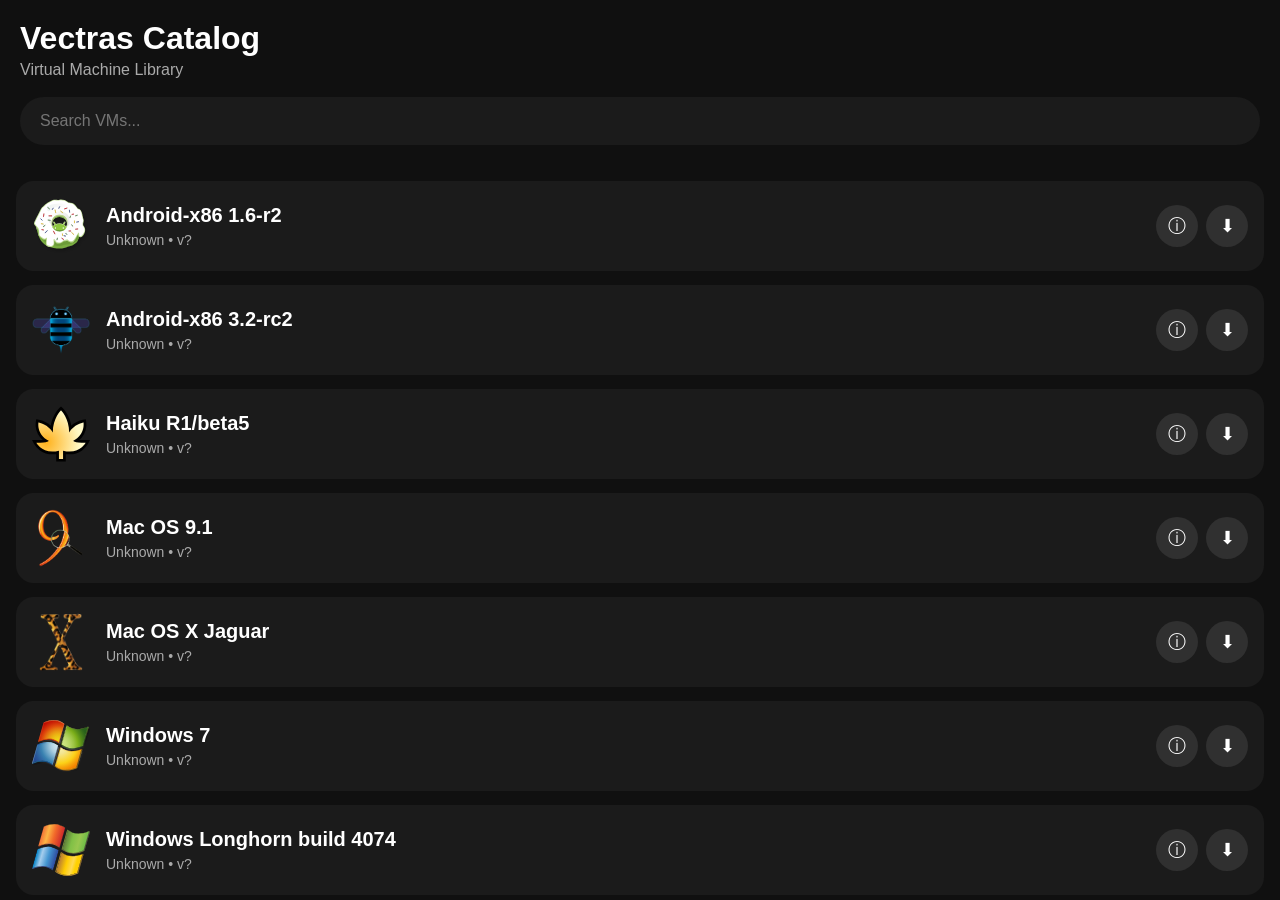
<file: index.html>
<!DOCTYPE html>
<html lang="en">
<head>

<meta charset="UTF-8">
<meta name="viewport" content="width=device-width, initial-scale=1">

<title>Vectras Catalog</title>

<link rel="stylesheet" href="style.css">

</head>

<body>

<header class="header">

<div class="title">
<h1>Vectras Catalog</h1>
<p>Virtual Machine Library</p>
</div>

<div class="searchContainer">

<input
id="search"
type="text"
placeholder="Search VMs..."
oninput="filterVMs()">

</div>

</header>

<main>

<div
id="vmList"
class="vmList">

</div>

</main>

<!-- ========================= -->

<div
id="infoModal"
class="modal">

<div class="modalCard">

<div class="modalHeader">

<div>

<h2 id="vmTitle">
Loading...
</h2>

<p id="vmSubtitle">
</p>

</div>

<button
class="closeButton"
onclick="closeInfo()">

✕

</button>

</div>

<div class="tabBar">

<button
class="tab active"
onclick="openTab('information')">

Information

</button>

<button
class="tab"
onclick="openTab('qemu')">

QEMU

</button>

</div>

<div
id="information"
class="tabContent active">

<table class="infoTable">

<tr>

<td>Name</td>

<td id="infoName"></td>

</tr>

<tr>

<td>Author</td>

<td id="infoAuthor"></td>

</tr>

<tr>

<td>Version</td>

<td id="infoVersion"></td>

</tr>

<tr>

<td>Architecture</td>

<td id="infoArch"></td>

</tr>

<tr>

<td>File Size</td>

<td id="infoFileSize"></td>

</tr>

<tr>

<td>Disk Size</td>

<td id="infoDiskSize"></td>

</tr>

</table>

<h3>Description</h3>

<p id="infoDescription"></p>

<a
id="infoSource"
target="_blank">

Description Source

</a>

</div>

<div
id="qemu"
class="tabContent">

<h3>QEMU Command</h3>

<pre id="qemuCommand"></pre>

<h3>Decoded</h3>

<div
id="qemuDecoded">

</div>

</div>

</div>

</div>

<script src="script.js"></script>

</body>
</html>
</file>
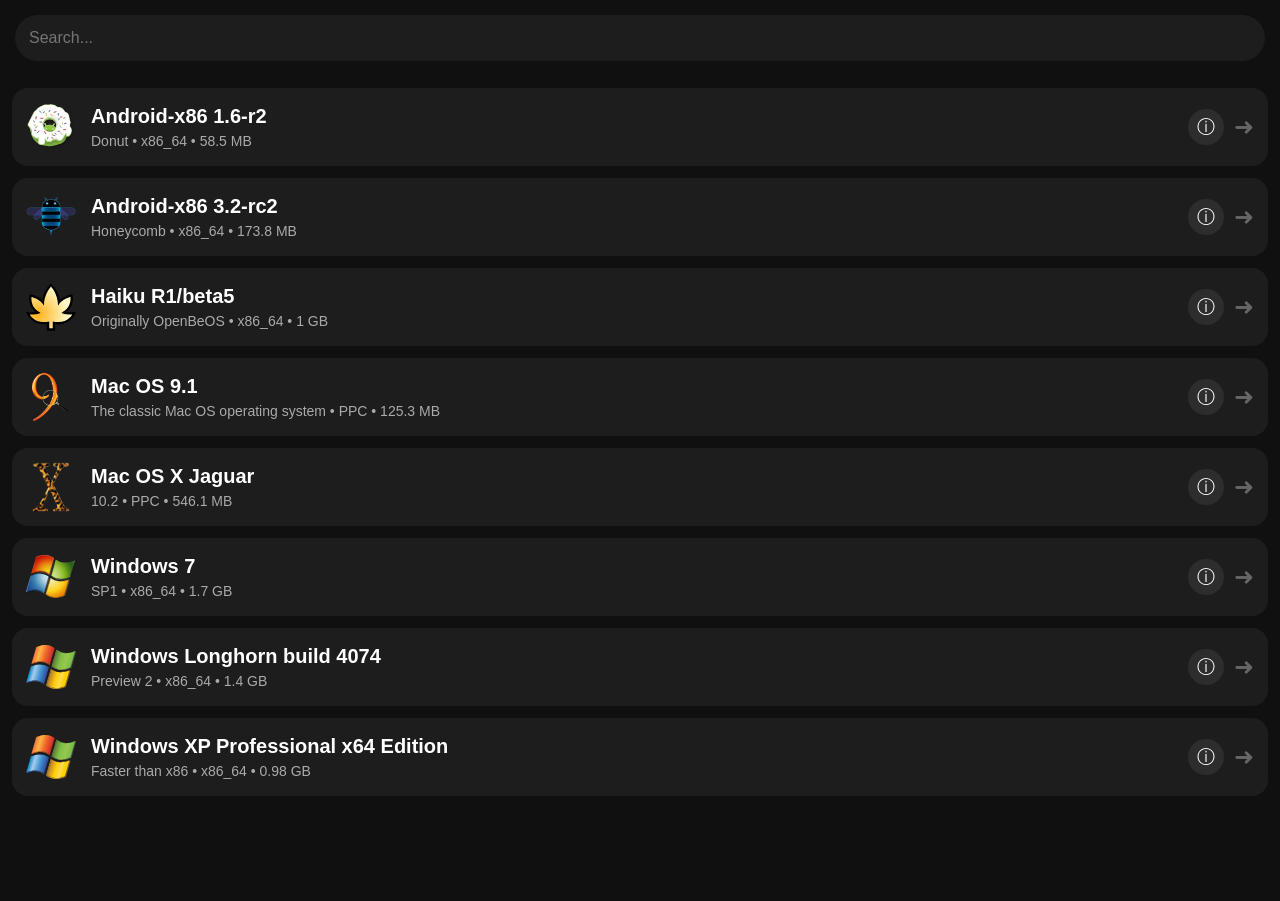
<file: index_.html>
<!DOCTYPE html>
<html lang="en">
<head>

<meta charset="UTF-8">
<meta name="viewport" content="width=device-width, initial-scale=1">

<title>Vectras Catalog</title>

<style>

*{
margin:0;
padding:0;
box-sizing:border-box;
font-family:Arial,sans-serif;
}

body{
background:#101010;
color:white;
height:100vh;
overflow:hidden;
}

.header{
padding:15px;
}

.search{
width:100%;
padding:14px;
background:#1d1d1d;
border:none;
border-radius:25px;
color:white;
font-size:16px;
outline:none;
}

.vmList{
height:calc(100vh - 75px);
overflow-y:auto;
padding:12px;
}

.vm{
display:flex;
align-items:center;
background:#1d1d1d;
padding:14px;
border-radius:16px;
margin-bottom:12px;
cursor:pointer;
transition:.2s;
}

.vm:hover{
background:#292929;
}

.icon{
width:50px;
height:50px;
margin-right:15px;
flex-shrink:0;
}

.icon img{
width:100%;
height:100%;
object-fit:contain;
}

.info{
flex:1;
}

.name{
font-size:20px;
font-weight:bold;
}

.details{
margin-top:5px;
font-size:14px;
color:#aaa;
}

.arrow{
font-size:24px;
color:#666;
}

.infoBtn{
width:36px;
height:36px;
border:none;
border-radius:50%;
background:#2d2d2d;
color:#fff;
font-size:18px;
cursor:pointer;
margin-right:10px;
transition:.2s;
}

.infoBtn:hover{
background:#3b3b3b;
}

.modal{
position:fixed;
left:0;
top:0;
width:100%;
height:100%;
background:rgba(0,0,0,.65);
display:none;
justify-content:center;
align-items:center;
z-index:999;
}

.modalContent{
background:#1d1d1d;
width:90%;
max-width:420px;
border-radius:18px;
padding:20px;
}

.modalContent h2{
margin-bottom:12px;
}

.modalContent p{
color:#ccc;
white-space:pre-wrap;
line-height:1.5;
}

.closeBtn{
margin-top:20px;
padding:10px 18px;
background:#2979ff;
border:none;
border-radius:10px;
color:white;
cursor:pointer;
}

</style>

</head>

<body>

<div class="header">

<input
id="search"
class="search"
placeholder="Search..."
oninput="filterVMs()">

</div>

<div id="vmList" class="vmList"></div>

<script>

let allVMs=[];

async function loadVMs(){

const files=await fetch("vms/index.json").then(r=>r.json());

const promises=files.map(file=>
fetch("vms/"+file+".json").then(r=>r.json())
);

allVMs=await Promise.all(promises);

allVMs.sort((a,b)=>
a.name.localeCompare(b.name)
);

render(allVMs);

}

function render(vms){

const list=document.getElementById("vmList");

list.innerHTML="";

vms.forEach(vm=>{

list.innerHTML+=`

<div class="vm"
onclick="window.open('${vm.download}','_blank')">

<div class="icon">
<img src="${vm.icon}">
</div>

<div class="info">

<div class="name">
${vm.name}
</div>

<div class="details">
${vm.details}
</div>

</div>

<button
class="infoBtn"
onclick="event.stopPropagation();showInfo(${JSON.stringify(vm.info)} , ${JSON.stringify(vm.name)});">

ⓘ

</button>

<div class="arrow">
➜
</div>

</div>

`;

});

}

function filterVMs(){

const search=document
.getElementById("search")
.value
.toLowerCase();

const filtered=allVMs.filter(vm=>

vm.name.toLowerCase().includes(search) ||

vm.details.toLowerCase().includes(search)

);

render(filtered);

}

loadVMs();

</script>

<div class="modal" id="infoModal">

<div class="modalContent">

<h2 id="modalTitle"></h2>

<p id="modalInfo"></p>

<button class="closeBtn" onclick="closeInfo()">
Close
</button>

</div>

</div>

</body>
</html>
</file>
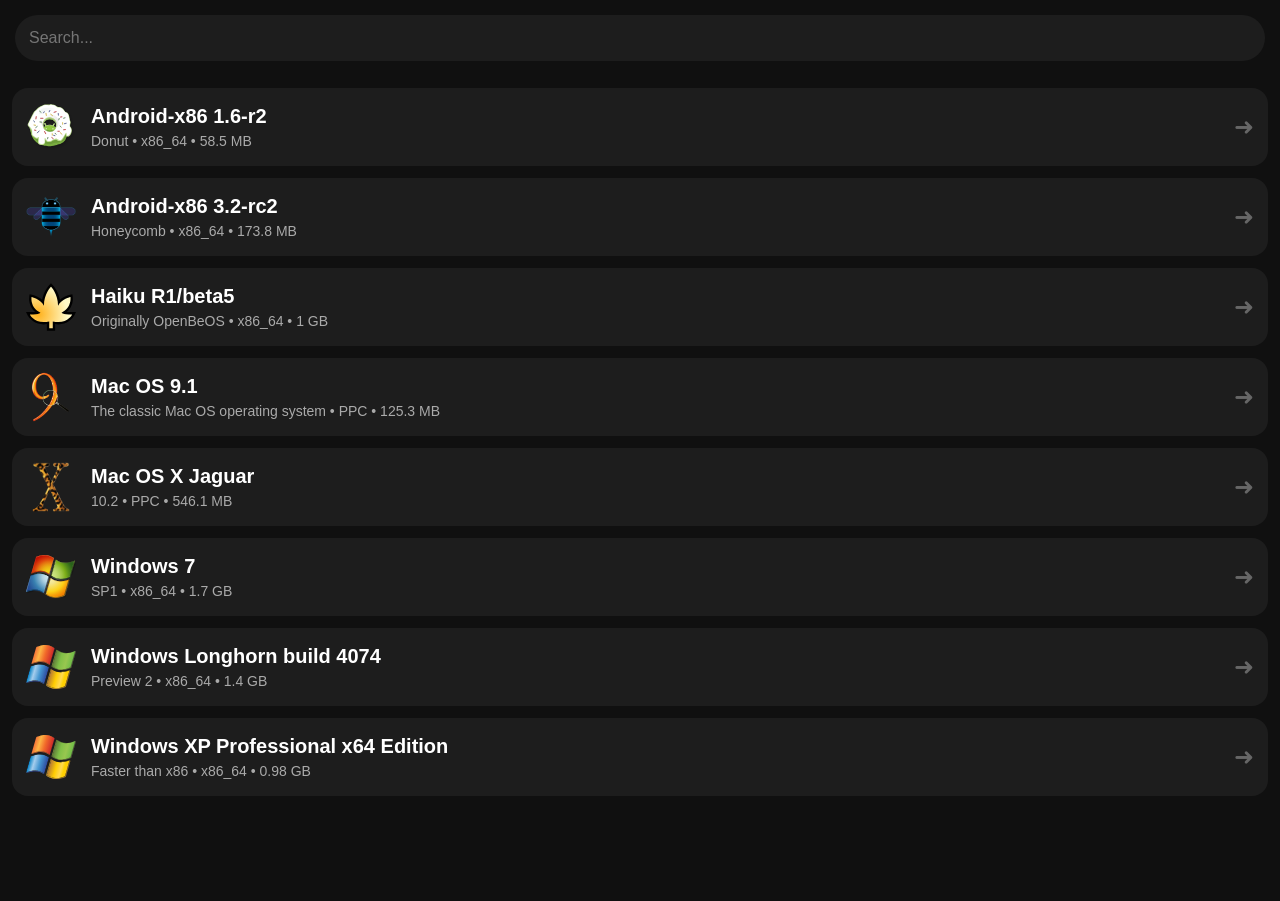
<file: indexOlder.html>
<!DOCTYPE html>
<html lang="en">
<head>

<meta charset="UTF-8">
<meta name="viewport" content="width=device-width, initial-scale=1">

<title>Vectras Catalog</title>
<link rel="icon" type="image/x-icon" href="./favicon.ico">

<style>

*{
margin:0;
padding:0;
box-sizing:border-box;
font-family:Arial,sans-serif;
}

body{
background:#101010;
color:white;
height:100vh;
overflow:hidden;
}

.header{
padding:15px;
}

.search{
width:100%;
padding:14px;
background:#1d1d1d;
border:none;
border-radius:25px;
color:white;
font-size:16px;
outline:none;
}

.vmList{
height:calc(100vh - 75px);
overflow-y:auto;
padding:12px;
}

.vm{
display:flex;
align-items:center;
background:#1d1d1d;
padding:14px;
border-radius:16px;
margin-bottom:12px;
cursor:pointer;
transition:.2s;
}

.vm:hover{
background:#292929;
}

.icon{
width:50px;
height:50px;
margin-right:15px;
flex-shrink:0;
}

.icon img{
width:100%;
height:100%;
object-fit:contain;
}

.info{
flex:1;
}

.name{
font-size:20px;
font-weight:bold;
}

.details{
margin-top:5px;
font-size:14px;
color:#aaa;
}

.arrow{
font-size:24px;
color:#666;
}

</style>

</head>

<body>

<div class="header">

<input
id="search"
class="search"
placeholder="Search..."
oninput="filterVMs()">

</div>

<div id="vmList" class="vmList"></div>

<script>

let allVMs=[];

async function loadVMs(){

const files=await fetch("vms/index.json").then(r=>r.json());

const promises=files.map(file=>
fetch("vms/"+file+".json").then(r=>r.json())
);

allVMs=await Promise.all(promises);

allVMs.sort((a,b)=>
a.name.localeCompare(b.name)
);

render(allVMs);

}

function render(vms){

const list=document.getElementById("vmList");

list.innerHTML="";

vms.forEach(vm=>{

list.innerHTML+=`

<div class="vm"
onclick="window.open('${vm.download}','_blank')">

<div class="icon">

<img src="${vm.icon}">

</div>

<div class="info">

<div class="name">
${vm.name}
</div>

<div class="details">
${vm.details}
</div>

</div>

<div class="arrow">
➜
</div>

</div>

`;

});

}

function filterVMs(){

const search=document
.getElementById("search")
.value
.toLowerCase();

const filtered=allVMs.filter(vm=>

vm.name.toLowerCase().includes(search) ||

vm.details.toLowerCase().includes(search)

);

render(filtered);

}

loadVMs();

</script>

</body>
</html>
</file>
<file: style.css>
:root{

--bg:#101010;
--surface:#1b1b1b;
--surface2:#252525;
--accent:#4CAF50;
--text:#ffffff;
--sub:#aaaaaa;
--radius:18px;

}

*{
margin:0;
padding:0;
box-sizing:border-box;
font-family:Arial,sans-serif;
}

body{

background:var(--bg);
color:var(--text);
height:100vh;
display:flex;
flex-direction:column;
overflow:hidden;

}

.header{

padding:20px;

}

.title h1{

font-size:32px;

}

.title p{

color:var(--sub);
margin-top:4px;

}

.searchContainer{

margin-top:18px;

}

#search{

width:100%;
padding:15px 20px;
border:none;
outline:none;
border-radius:999px;

background:var(--surface);

color:white;

font-size:16px;

}

main{

flex:1;
overflow:hidden;

}

.vmList{

height:100%;
overflow-y:auto;

padding:16px;

}

.vm{

display:flex;

align-items:center;

background:var(--surface);

border-radius:var(--radius);

padding:16px;

margin-bottom:14px;

transition:.25s;

cursor:pointer;

}

.vm:hover{

background:var(--surface2);

transform:translateY(-2px);

}

.vmIcon{

width:58px;
height:58px;

margin-right:16px;

flex-shrink:0;

}

.vmIcon img{

width:100%;
height:100%;

object-fit:contain;

}

.vmInfo{

flex:1;

}

.vmName{

font-size:20px;
font-weight:bold;

}

.vmDetails{

margin-top:5px;

color:var(--sub);

font-size:14px;

}

.vmButtons{

display:flex;

align-items:center;

gap:8px;

}

.vmButtons button{

width:42px;
height:42px;

border:none;

border-radius:50%;

background:#303030;

color:white;

cursor:pointer;

font-size:18px;

transition:.2s;

}

.vmButtons button:hover{

background:#444;

}

.modal{

position:fixed;

left:0;
top:0;

width:100%;
height:100%;

display:none;

align-items:center;
justify-content:center;

background:rgba(0,0,0,.7);

z-index:1000;

}

.modalCard{

width:min(700px,92vw);

max-height:90vh;

overflow-y:auto;

background:#1b1b1b;

border-radius:20px;

padding:22px;

}

.modalHeader{

display:flex;

justify-content:space-between;

align-items:center;

margin-bottom:18px;

}

.closeButton{

width:42px;
height:42px;

border:none;

border-radius:50%;

background:#333;

color:white;

font-size:20px;

cursor:pointer;

}

.tabBar{

display:flex;

gap:10px;

margin-bottom:20px;

}

.tab{

padding:12px 22px;

border:none;

border-radius:999px;

background:#2d2d2d;

color:white;

cursor:pointer;

}

.tab.active{

background:var(--accent);

}

.tabContent{

display:none;

}

.tabContent.active{

display:block;

}

.infoTable{

width:100%;

border-collapse:collapse;

margin-bottom:18px;

}

.infoTable td{

padding:10px;

border-bottom:1px solid #333;

vertical-align:top;

}

.infoTable td:first-child{

width:170px;

font-weight:bold;

}

#infoDescription{

margin:12px 0;

line-height:1.6;

color:#ddd;

}

#infoSource{

color:#6db7ff;

text-decoration:none;

}

pre{

margin-top:12px;

padding:14px;

border-radius:12px;

background:#111;

overflow:auto;

white-space:pre-wrap;

word-break:break-word;

}

#qemuDecoded{

margin-top:18px;

display:grid;

grid-template-columns:repeat(auto-fit,minmax(240px,1fr));

gap:12px;

}

.qemuItem{

background:#252525;

padding:12px;

border-radius:12px;

}

.qemuTitle{

font-weight:bold;

margin-bottom:6px;

}

.qemuValue{

color:#cccccc;

}

::-webkit-scrollbar{

width:8px;

}

::-webkit-scrollbar-thumb{

background:#444;

border-radius:20px;

}
</file>
